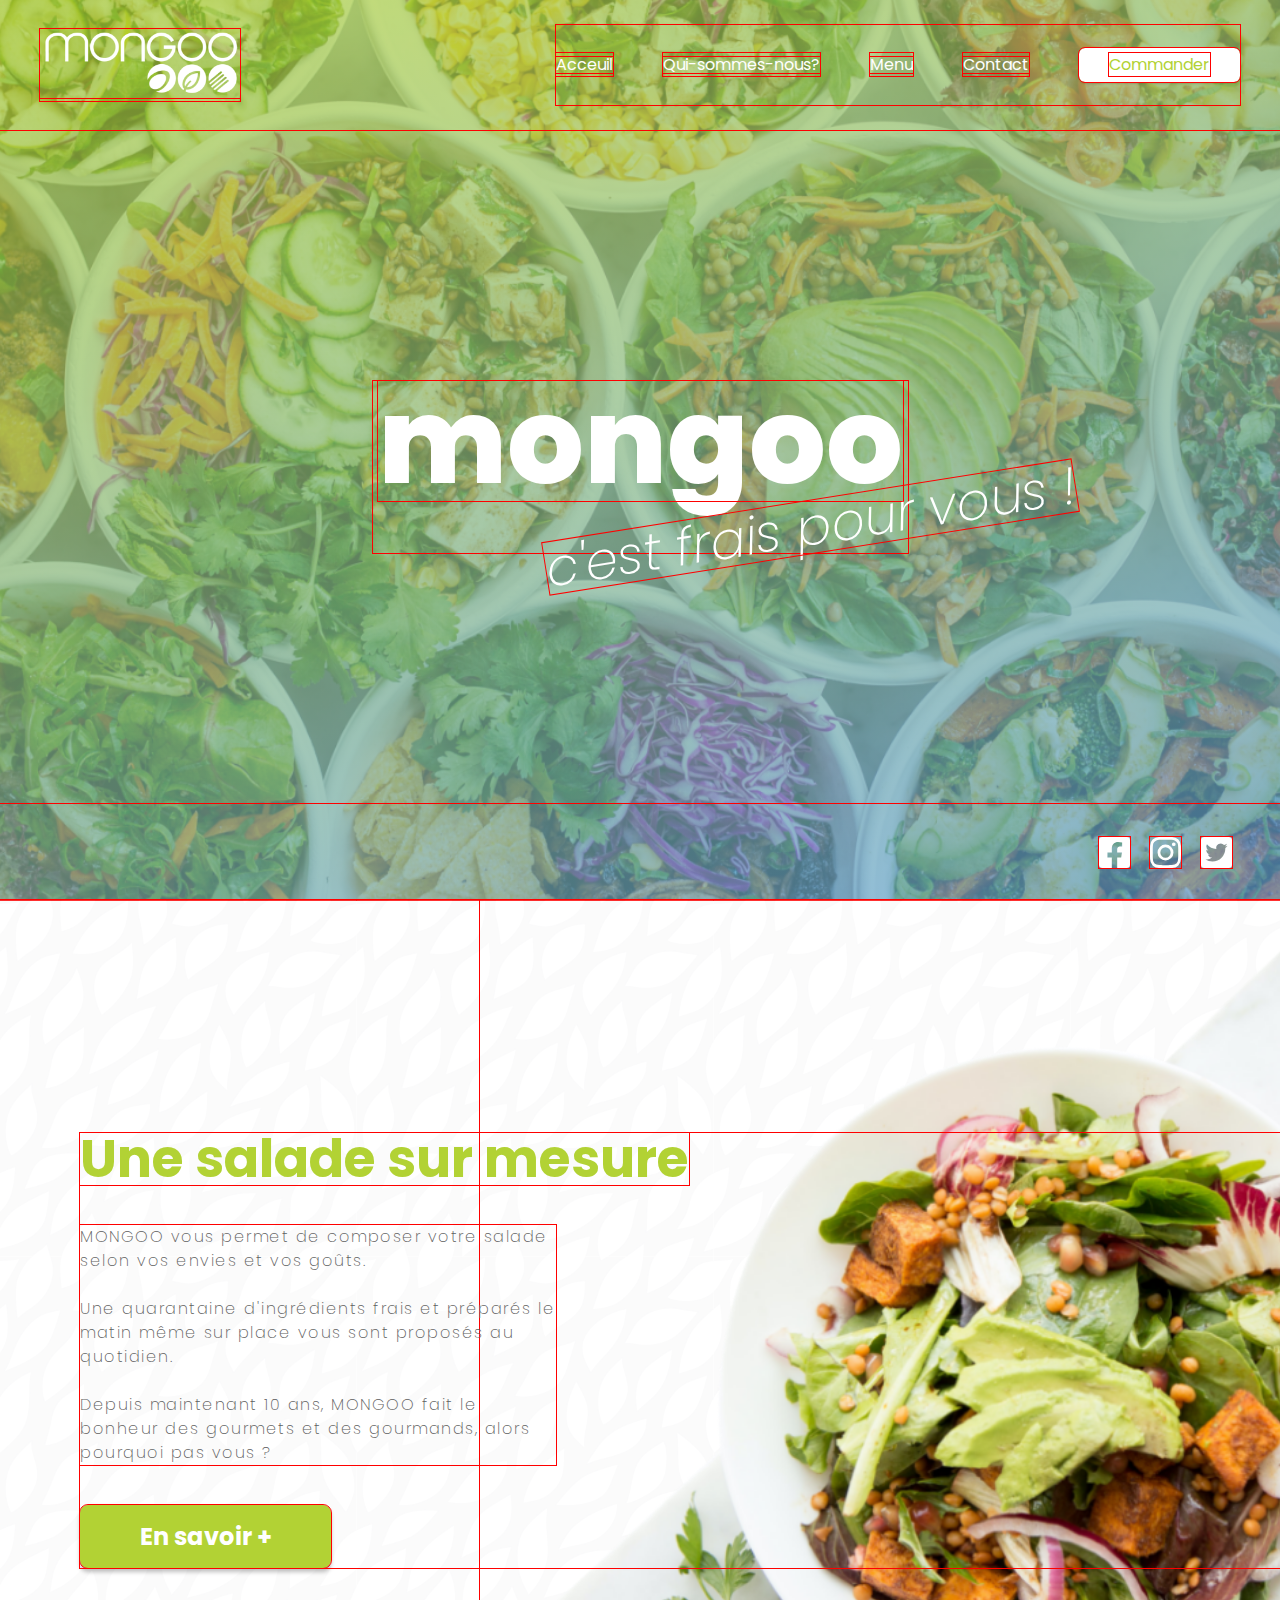
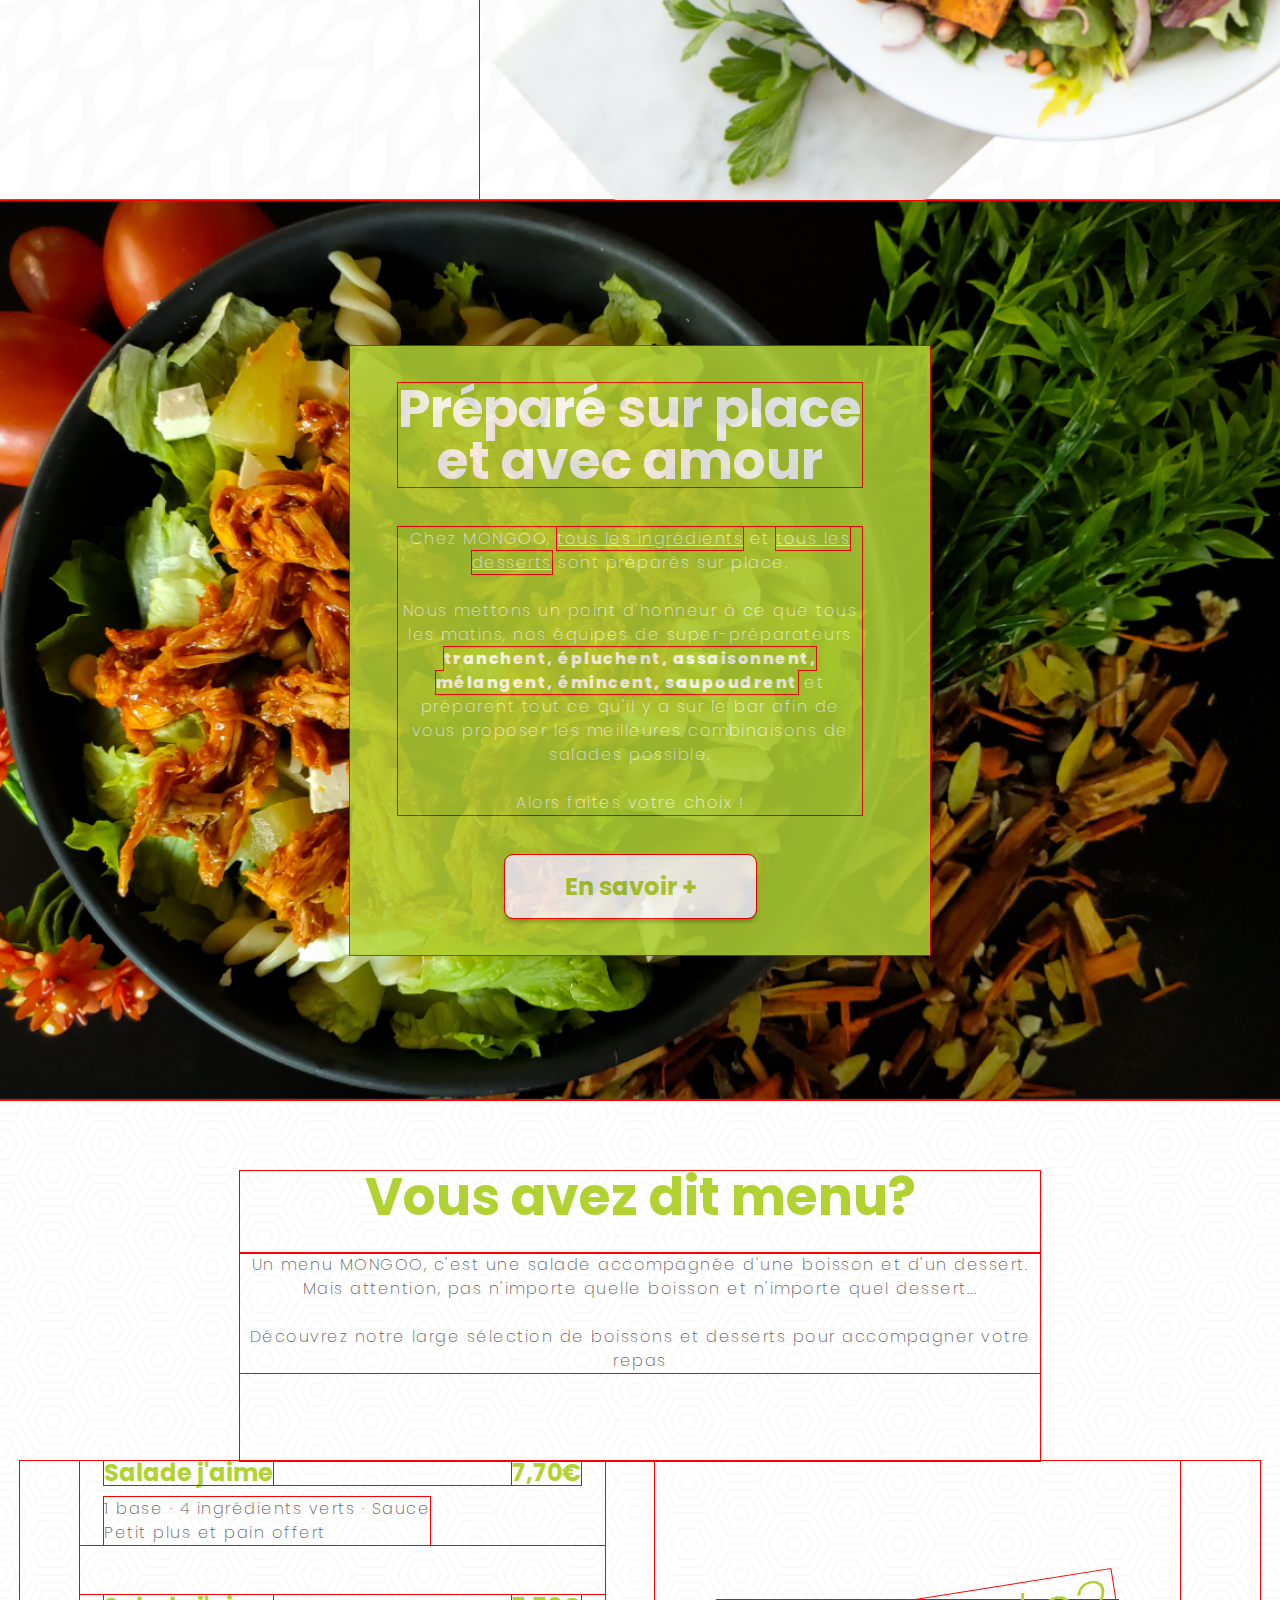
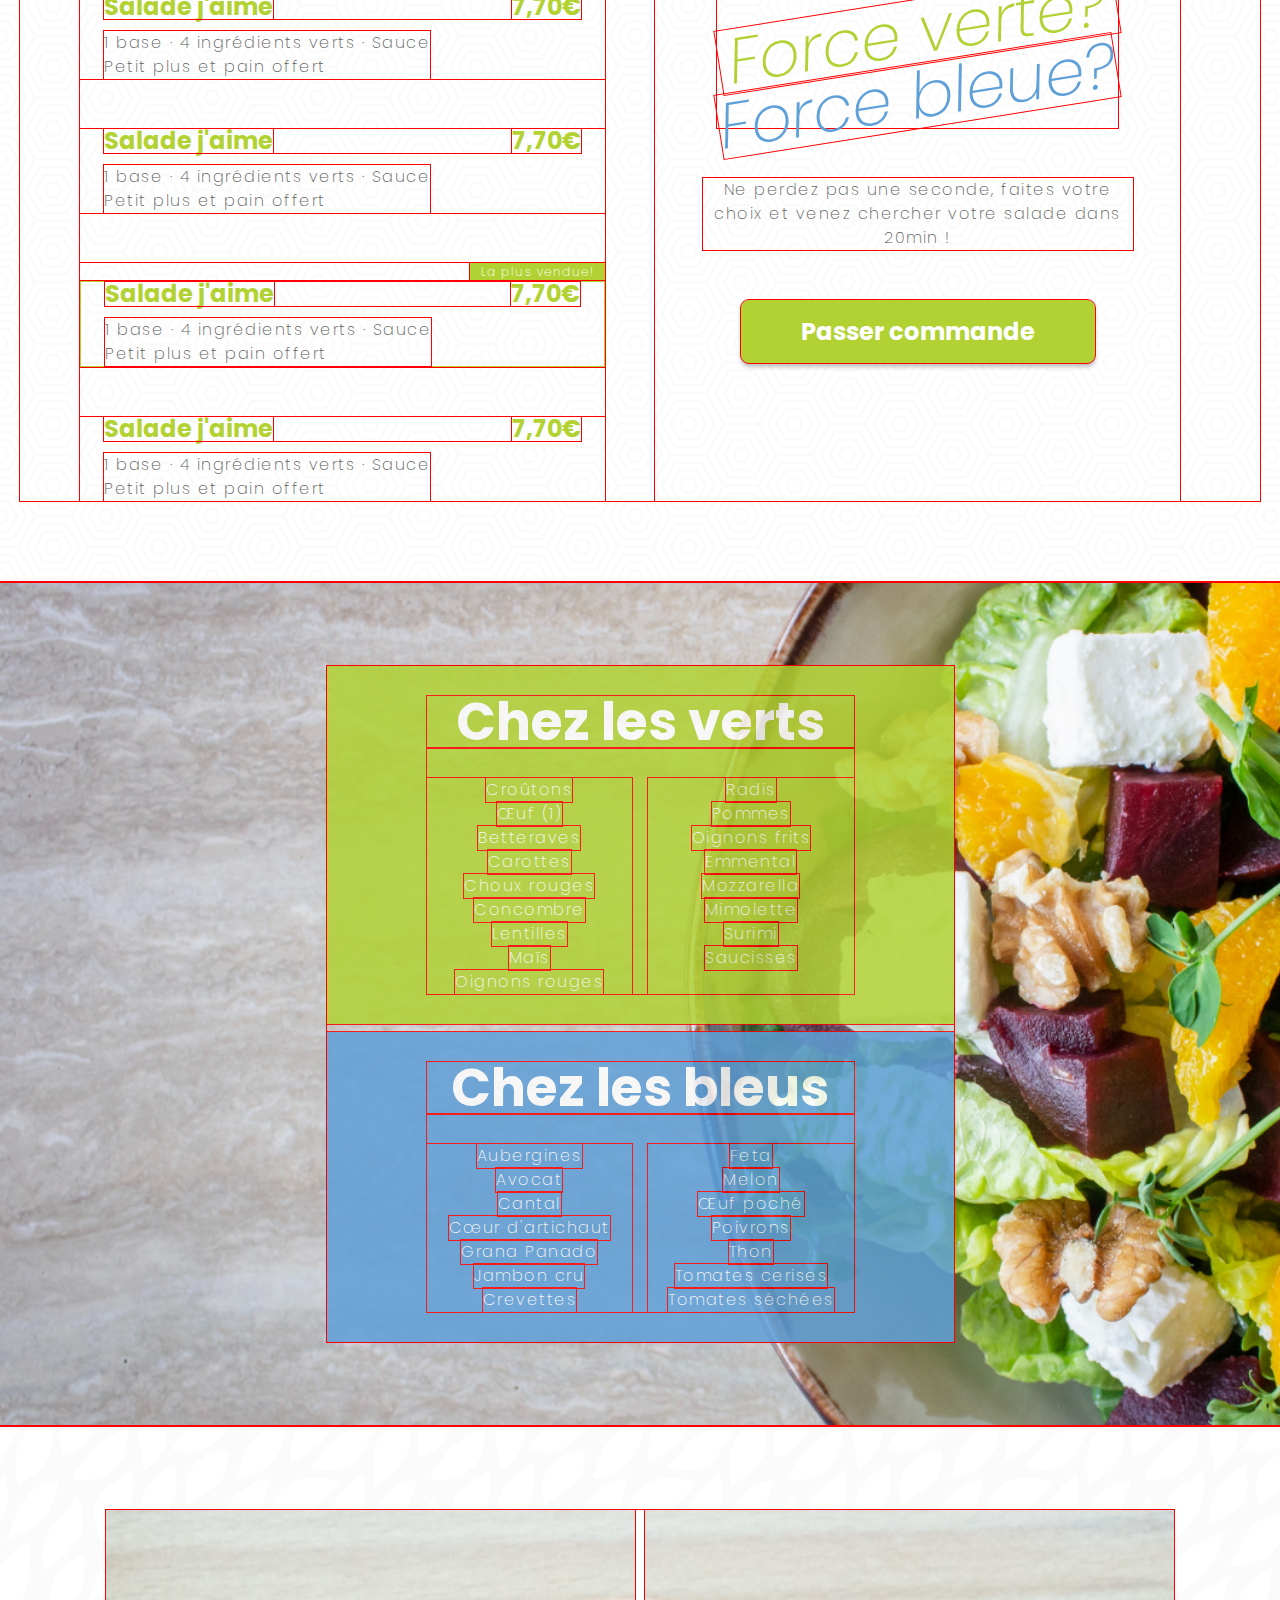
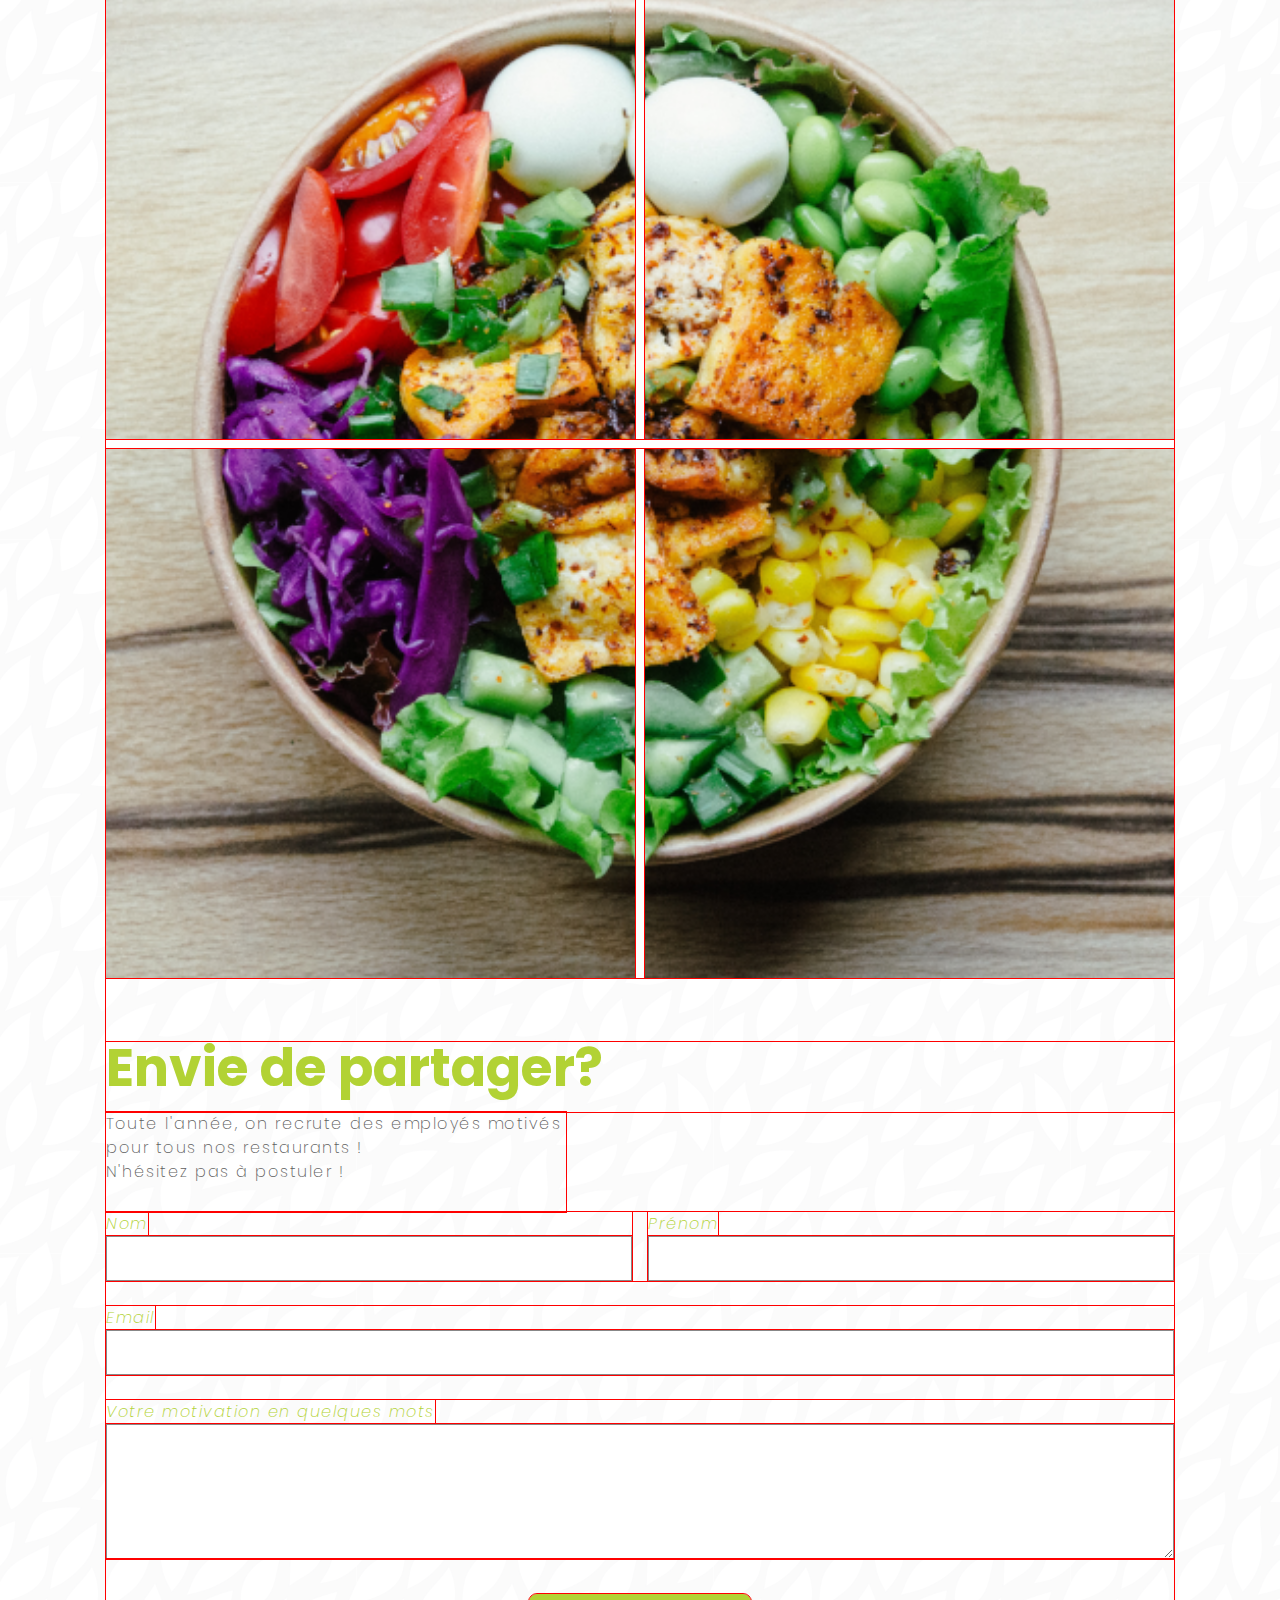
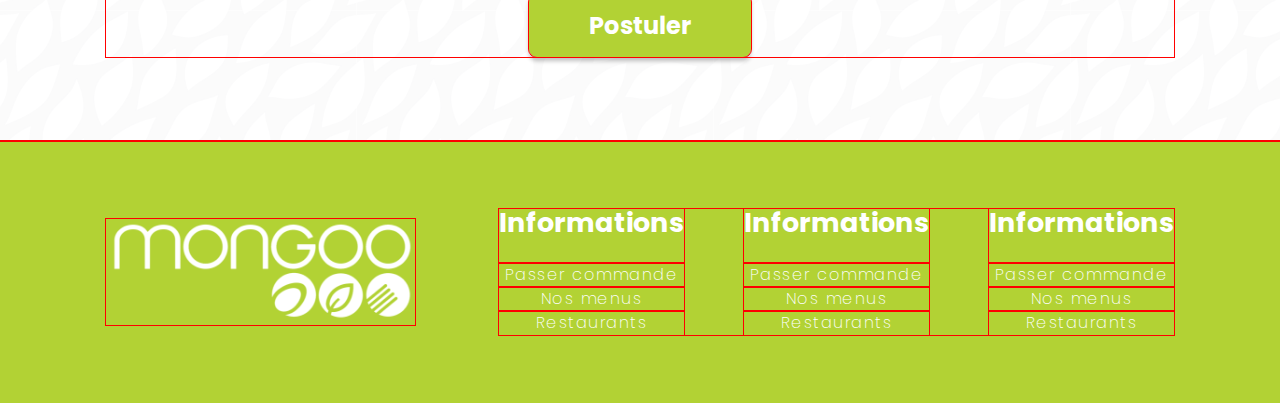
<file: index.html>
<!DOCTYPE html>
<html lang="fr">
<head>
    <meta charset="UTF-8">
    <meta name="viewport" content="width=device-width, initial-scale=1.0">
    <link href='https://fonts.googleapis.com/css?family=Poppins' rel='stylesheet'>
    <title>Mon Projet</title>
    <link rel="stylesheet" href="./src/scss/main.css">
</head>
<body class="body">
    <header class="header">
        <div class="header_pathrou"></div>
        <div class="header__img"></div>
        <nav class="header__nav">
            <a href="" class="header__nav__logo">
                <img src="./src/img/Logo.png" alt="notre magnifique logo">
            </a>
            <ul class="header__nav__ul">
                <li class="header__nav__li">
                    <a href="#">Acceuil</a>
                </li>
                <li class="header__nav__li">
                    <a href="#">Qui-sommes-nous?</a>
                </li>
                <li class="header__nav__li">
                    <a href="#">Menu</a>
                </li>
                <li class="header__nav__li">
                    <a href="#">Contact</a>
                </li>
                <li class="header__nav__li header__nav__li-button">
                    <a  href="#">Commander</a>
                </li>
            </ul>
            <ul class="header__nav__ul-hamburger">
                <li class="header__nav__li-hamburger">
                    <div></div>
                </li>
                <li class="header__nav__li-hamburger">
                    <div></div>
                </li>
                <li class="header__nav__li-hamburger">
                    <div></div>
                </li>
            </ul>
        </nav>
        <div class="header__title">
            <h1 class="header_h1">mongoo</h1>
            <h2 class="header__h2 incline-text">c'est frais pour vous !</h2>
        </div>
        <div class="header__socials">
            <svg xmlns="http://www.w3.org/2000/svg" width="31.5" height="31.5" viewBox="0 0 31.5 31.5">
                <path id="Icon_awesome-facebook-square" data-name="Icon awesome-facebook-square" d="M28.125,2.25H3.375A3.375,3.375,0,0,0,0,5.625v24.75A3.375,3.375,0,0,0,3.375,33.75h9.65V23.041H8.6V18h4.43V14.158c0-4.37,2.6-6.784,6.586-6.784a26.836,26.836,0,0,1,3.9.34V12h-2.2a2.521,2.521,0,0,0-2.842,2.723V18h4.836l-.773,5.041H18.475V33.75h9.65A3.375,3.375,0,0,0,31.5,30.375V5.625A3.375,3.375,0,0,0,28.125,2.25Z" transform="translate(0 -2.25)" fill="#fff"/>
                </svg>
                <svg xmlns="http://www.w3.org/2000/svg" width="31.518" height="31.511" viewBox="0 0 31.518 31.511">
                <path id="Icon_awesome-instagram" data-name="Icon awesome-instagram" d="M15.757,9.914a8.079,8.079,0,1,0,8.079,8.079A8.066,8.066,0,0,0,15.757,9.914Zm0,13.331a5.252,5.252,0,1,1,5.252-5.252,5.262,5.262,0,0,1-5.252,5.252ZM26.051,9.584A1.884,1.884,0,1,1,24.166,7.7,1.88,1.88,0,0,1,26.051,9.584ZM31.4,11.5a9.325,9.325,0,0,0-2.545-6.6,9.387,9.387,0,0,0-6.6-2.545c-2.6-.148-10.4-.148-13,0a9.373,9.373,0,0,0-6.6,2.538,9.356,9.356,0,0,0-2.545,6.6c-.148,2.6-.148,10.4,0,13a9.325,9.325,0,0,0,2.545,6.6,9.4,9.4,0,0,0,6.6,2.545c2.6.148,10.4.148,13,0a9.325,9.325,0,0,0,6.6-2.545,9.387,9.387,0,0,0,2.545-6.6c.148-2.6.148-10.392,0-12.994ZM28.041,27.281a5.318,5.318,0,0,1-3,3c-2.074.823-7,.633-9.288.633s-7.221.183-9.288-.633a5.318,5.318,0,0,1-3-3c-.823-2.074-.633-7-.633-9.288s-.183-7.221.633-9.288a5.318,5.318,0,0,1,3-3c2.074-.823,7-.633,9.288-.633s7.221-.183,9.288.633a5.318,5.318,0,0,1,3,3c.823,2.074.633,7,.633,9.288S28.863,25.214,28.041,27.281Z" transform="translate(0.005 -2.238)" fill="#fff"/>
                </svg>
                <svg xmlns="http://www.w3.org/2000/svg" width="31.5" height="31.5" viewBox="0 0 31.5 31.5">
                <path id="Icon_awesome-twitter-square" data-name="Icon awesome-twitter-square" d="M28.125,2.25H3.375A3.376,3.376,0,0,0,0,5.625v24.75A3.376,3.376,0,0,0,3.375,33.75h24.75A3.376,3.376,0,0,0,31.5,30.375V5.625A3.376,3.376,0,0,0,28.125,2.25ZM24.687,13.416c.014.2.014.4.014.6a13.031,13.031,0,0,1-13.12,13.12A13.06,13.06,0,0,1,4.5,25.066a9.715,9.715,0,0,0,1.111.056,9.246,9.246,0,0,0,5.723-1.969,4.618,4.618,0,0,1-4.31-3.2,4.97,4.97,0,0,0,2.081-.084,4.612,4.612,0,0,1-3.691-4.528v-.056A4.608,4.608,0,0,0,7.5,15.87,4.6,4.6,0,0,1,5.442,12.03,4.554,4.554,0,0,1,6.068,9.7a13.094,13.094,0,0,0,9.506,4.823,4.621,4.621,0,0,1,7.868-4.212A9.036,9.036,0,0,0,26.367,9.2a4.6,4.6,0,0,1-2.025,2.538A9.177,9.177,0,0,0,27,11.025,9.707,9.707,0,0,1,24.687,13.416Z" transform="translate(0 -2.25)" fill="#fff"/>
                </svg>                                 
        </div>
    </header>

    <main class="main">
        <section class="section1">
            <div class="section1__wrapper">
                <h2 class="section1__h2">
                    Une salade sur mesure
                </h2>
                <p class="section1__p">
                    MONGOO vous permet de composer votre salade selon vos envies et vos goûts.
                    <br><br>
                    Une quarantaine d'ingrédients frais et préparés le matin même sur place vous sont proposés au quotidien.
                    <br><br>
                    Depuis maintenant 10 ans, MONGOO fait le bonheur des gourmets et des gourmands, alors pourquoi pas vous ? 
                </p>
                <button class="primary-button">
                    En savoir +
                </button>
            </div>
            <img src="./src/img/salade-detoure.png" alt="magnifique salade détourée">
        </section>

        <section class="section2">
            <div class="section2__wrapper">
                <h2 class="section2__h2">
                    Préparé sur place et avec amour
                </h2>
                <p>
                    Chez MONGOO, <span class="underline">tous les ingrédients</span> et <span class="underline">tous les desserts</span> sont préparés sur place.
                    <br><br>
                    Nous mettons un point d'honneur à ce que tous les matins, nos équipes de super-préparateurs <span class="bold">tranchent, épluchent, assaisonnent, mélangent, émincent, saupoudrent</span> et préparent tout ce qu'il y a sur le bar afin de vous proposer les meilleures combinaisons de salades possible.
                    <br><br>
                    Alors faites votre choix !
                </p>
                <button class="secondary-button">
                    En savoir +
                </button>
            </div>
        </section>

        <section class="section3">
            <div class="section3__header">
                <h2 class="section3__header__h2">
                    Vous avez dit menu?
                </h2>
                <p class="section3__header__p">
                    Un menu MONGOO, c'est une salade accompagnée d'une boisson et d'un dessert.
                    Mais attention, pas n'importe quelle boisson et n'importe quel dessert...
                    <br><br>
                    Découvrez notre large sélection de boissons et desserts pour accompagner votre repas
                </p>
            </div>
            <div class="section3__content">
                <div class="section3__content__left">
                    <div class="section3__content__left__card">
                        <div class="section3__content__left__card__text">
                            <h3>Salade j'aime</h3>
                            <h3>7,70€</h3>
                        </div>
                        <p>1 base · 4 ingrédients verts · Sauce
                            <br>
                            Petit plus et pain offert 
                        </p>
                    </div>
                    <div class="section3__content__left__card">
                        <div class="section3__content__left__card__text">
                            <h3>Salade j'aime</h3>
                            <h3>7,70€</h3>
                        </div>
                        <p>1 base · 4 ingrédients verts · Sauce
                            <br>
                            Petit plus et pain offert 
                        </p>
                    </div>
                    <div class="section3__content__left__card">
                        <div class="section3__content__left__card__text">
                            <h3>Salade j'aime</h3>
                            <h3>7,70€</h3>
                        </div>
                        <p>1 base · 4 ingrédients verts · Sauce
                            <br>
                            Petit plus et pain offert 
                        </p>
                    </div>
                    <div class="section3__content__left__card-wrapper">
                        <p>La plus vendue!</p>
                        <div class="section3__content__left__card section3__content__left__card-active">
                            <div class="section3__content__left__card__text">
                                <h3>Salade j'aime</h3>
                                <h3>7,70€</h3>
                            </div>
                            <p>1 base · 4 ingrédients verts · Sauce
                                <br>
                                Petit plus et pain offert 
                            </p>
                        </div>
                    </div>
                    <div class="section3__content__left__card">
                        <div class="section3__content__left__card__text">
                            <h3>Salade j'aime</h3>
                            <h3>7,70€</h3>
                        </div>
                        <p>1 base · 4 ingrédients verts · Sauce
                            <br>
                            Petit plus et pain offert 
                        </p>
                    </div>
                </div>
                <div class="section3__content__right">
                    <div class="section3__content__right__title">
                        <h2 class="incline-text">Force verte?</h2>
                        <h2 class="incline-text">Force bleue?</h2>
                    </div>
                    <p>
                        Ne perdez pas une seconde, faites votre choix
                        et venez chercher votre salade dans 20min !
                    </p>
                    <button class="primary-button">
                          Passer commande
                    </button>
                </div>
            </div>
            
        </section>

        <section class="section4">
            <div class="section4__content">
                <div class="section4__content__left">
                    <h2>Chez les verts</h2>
                    <div class="section4__content__grid">
                        <div class="section4__content__wrapper">
                            <p>Croûtons</p>
                            <p>Œuf (1)</p>
                            <p>Betteraves</p>
                            <p>Carottes</p>
                            <p>Choux rouges</p>
                            <p>Concombre</p>
                            <p>Lentilles</p>
                            <p>Maïs</p>
                            <p>Oignons rouges</p>
                        </div>
                        <div class="section4__content__wrapper">
                            <p>Radis</p>
                            <p>Pommes</p>
                            <p>Oignons frits</p>
                            <p>Emmental</p>
                            <p>Mozzarella</p>
                            <p>Mimolette</p>
                            <p>Surimi</p>
                            <p>Saucisses</p>
                        </div>
                    </div>
                </div>
                <div class="section4__content__right">
                    <h2>Chez les bleus</h2>
                    <div class="section4__content__grid">
                        <div class="section4__content__wrapper">
                            <p>Aubergines</p>
                            <p>Avocat</p>
                            <p>Cantal</p>
                            <p>Cœur d'artichaut</p>
                            <p>Grana Panado</p>
                            <p>Jambon cru</p>
                            <p>Crevettes</p>
                        </div>
                        <div class="section4__content__wrapper">
                            <p>Feta</p>
                            <p>Melon</p>
                            <p>Œuf poché</p>
                            <p>Poivrons</p>
                            <p>Thon</p>
                            <p>Tomates cerises</p>
                            <p>Tomates séchées</p>
                        </div>
                    </div>
                </div>
            </div>
        </section>

        <section class="section5">
            <div class="section5__content">
                <div class="section5__content__left">
                    <img src="./src/img/anh-nguyen-_Uqj5BQb-mw-unsplash.png" alt="magnifique salade">
                    <div class="section5__content__croix section5__content__croix-vertical"></div>
                    <div class="section5__content__croix"></div>
                </div>
                <div class="section5__content__right">
                    <h2>Envie de partager?</h2>
                    <p class="section5__content__p">
                        Toute l'année, on recrute des employés motivés pour tous nos restaurants ! 
                        <br>
                        N'hésitez pas à postuler !
                    </p>
                    <div class="section5__content__form">
                        <div class="section5__content__form__2cols">
                            <div class="section5__content__form__wrapper">
                                <label class="section5__content__form__title">
                                    Nom
                                </label>
                                <input class="section5__content__form__input"></input>
                            </div>
                            <div class="section5__content__form__wrapper">
                                <label class="section5__content__form__title">
                                    Prénom
                            </label>
                                <input class="section5__content__form__input"></input>
                            </div>
                        </div>
                        <div class="section5__content__form__wrapper">
                            <label class="section5__content__form__title">
                                Email
                            </label>
                            <input class="section5__content__form__input"></input>
                        </div>
                        <div class="section5__content__form__wrapper">
                            <label class="section5__content__form__title">
                                Votre motivation en quelques mots
                            </label>
                            <textarea class="section5__content__form__textarea"></textarea>
                        </div>
                    </div>
                    <div class="section5__content__button">
                        <button class="primary-button">
                            Postuler
                        </button>
                    </div>  
                </div>
            </div>
        </section>
    </main>

    <footer class="footer">
        <img src="./src/img/mangoo.png" alt="magnifique logo">
        <div class="footer__wrapper">
            <div class="footer__flex">
                <h3>Informations</h3>
                <p>Passer commande</p>
                <p>Nos menus</p>
                <p>Restaurants</p>
            </div>
            <div class="footer__flex">
                <h3>Informations</h3>
                <p>Passer commande</p>
                <p>Nos menus</p>
                <p>Restaurants</p>
            </div>
            <div class="footer__flex">
                <h3>Informations</h3>
                <p>Passer commande</p>
                <p>Nos menus</p>
                <p>Restaurants</p>
            </div>
        </div>
    </footer>
</body>
</html>
</file>
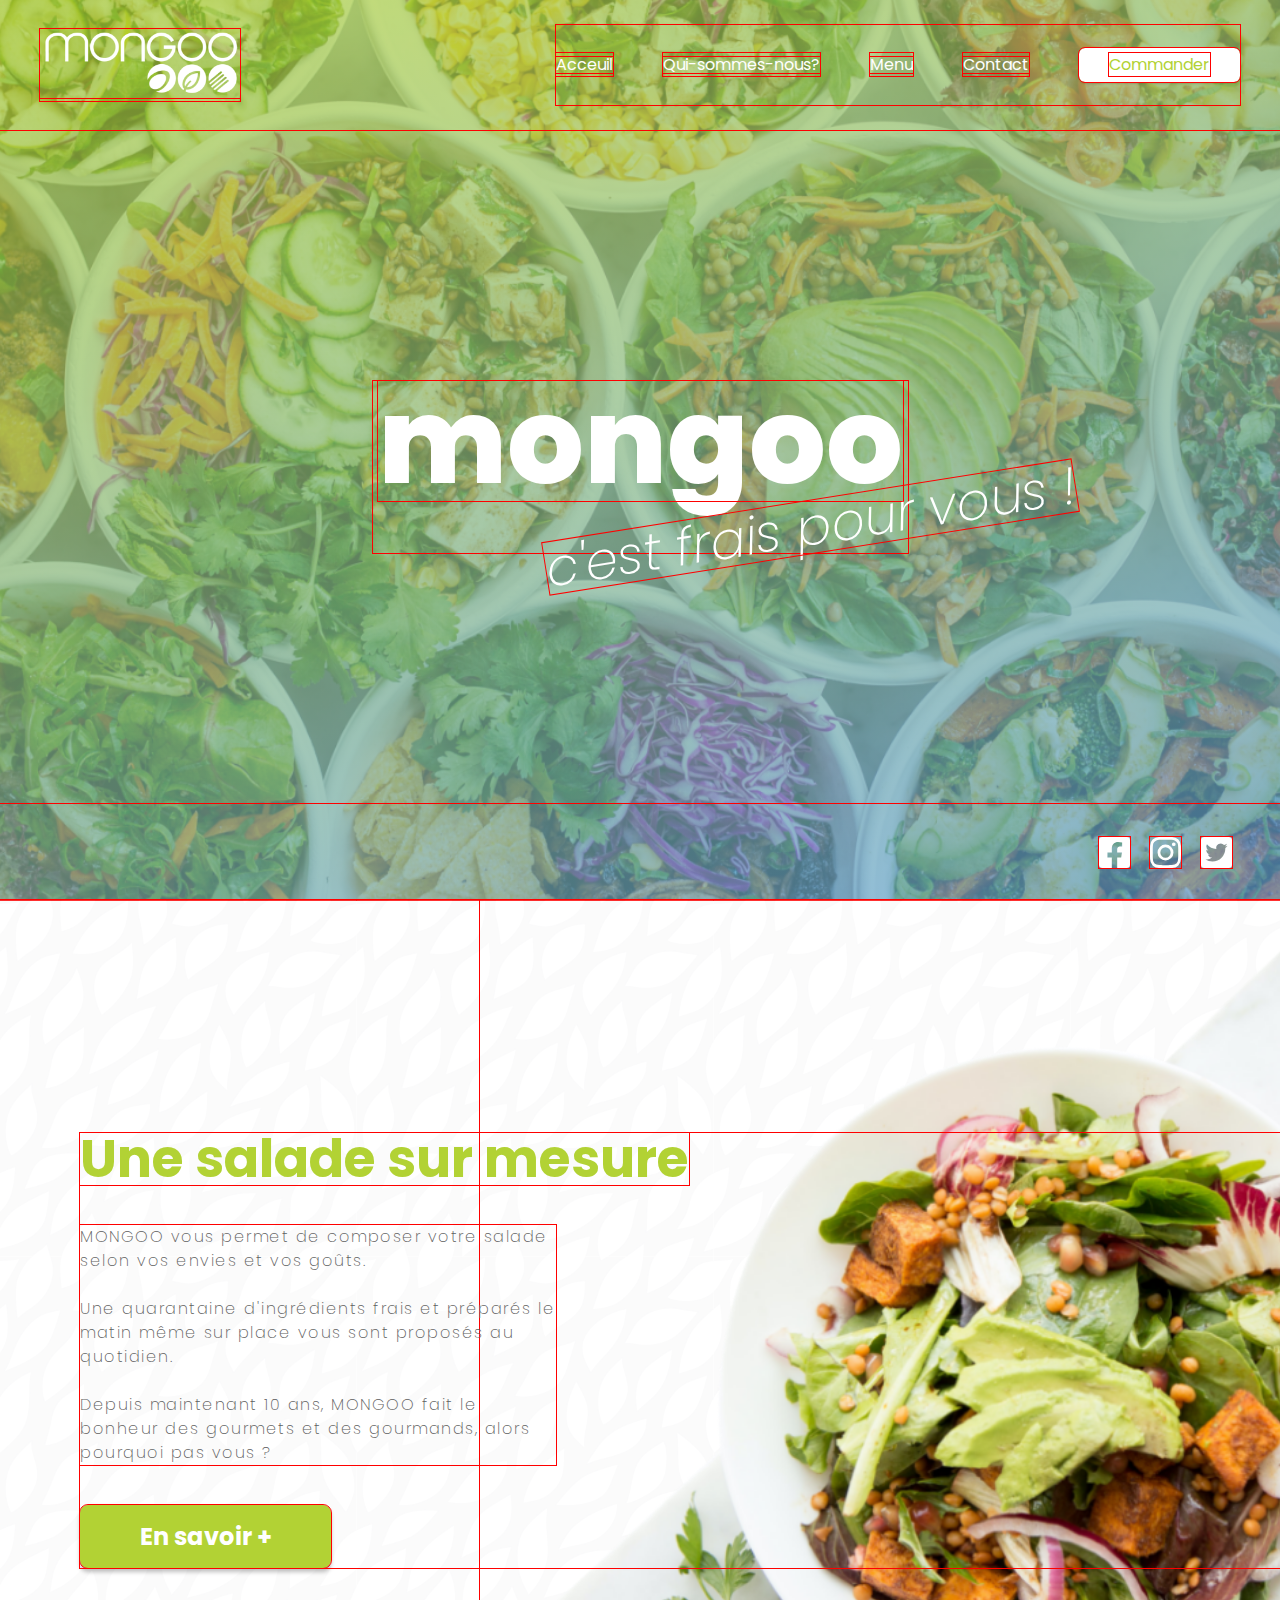
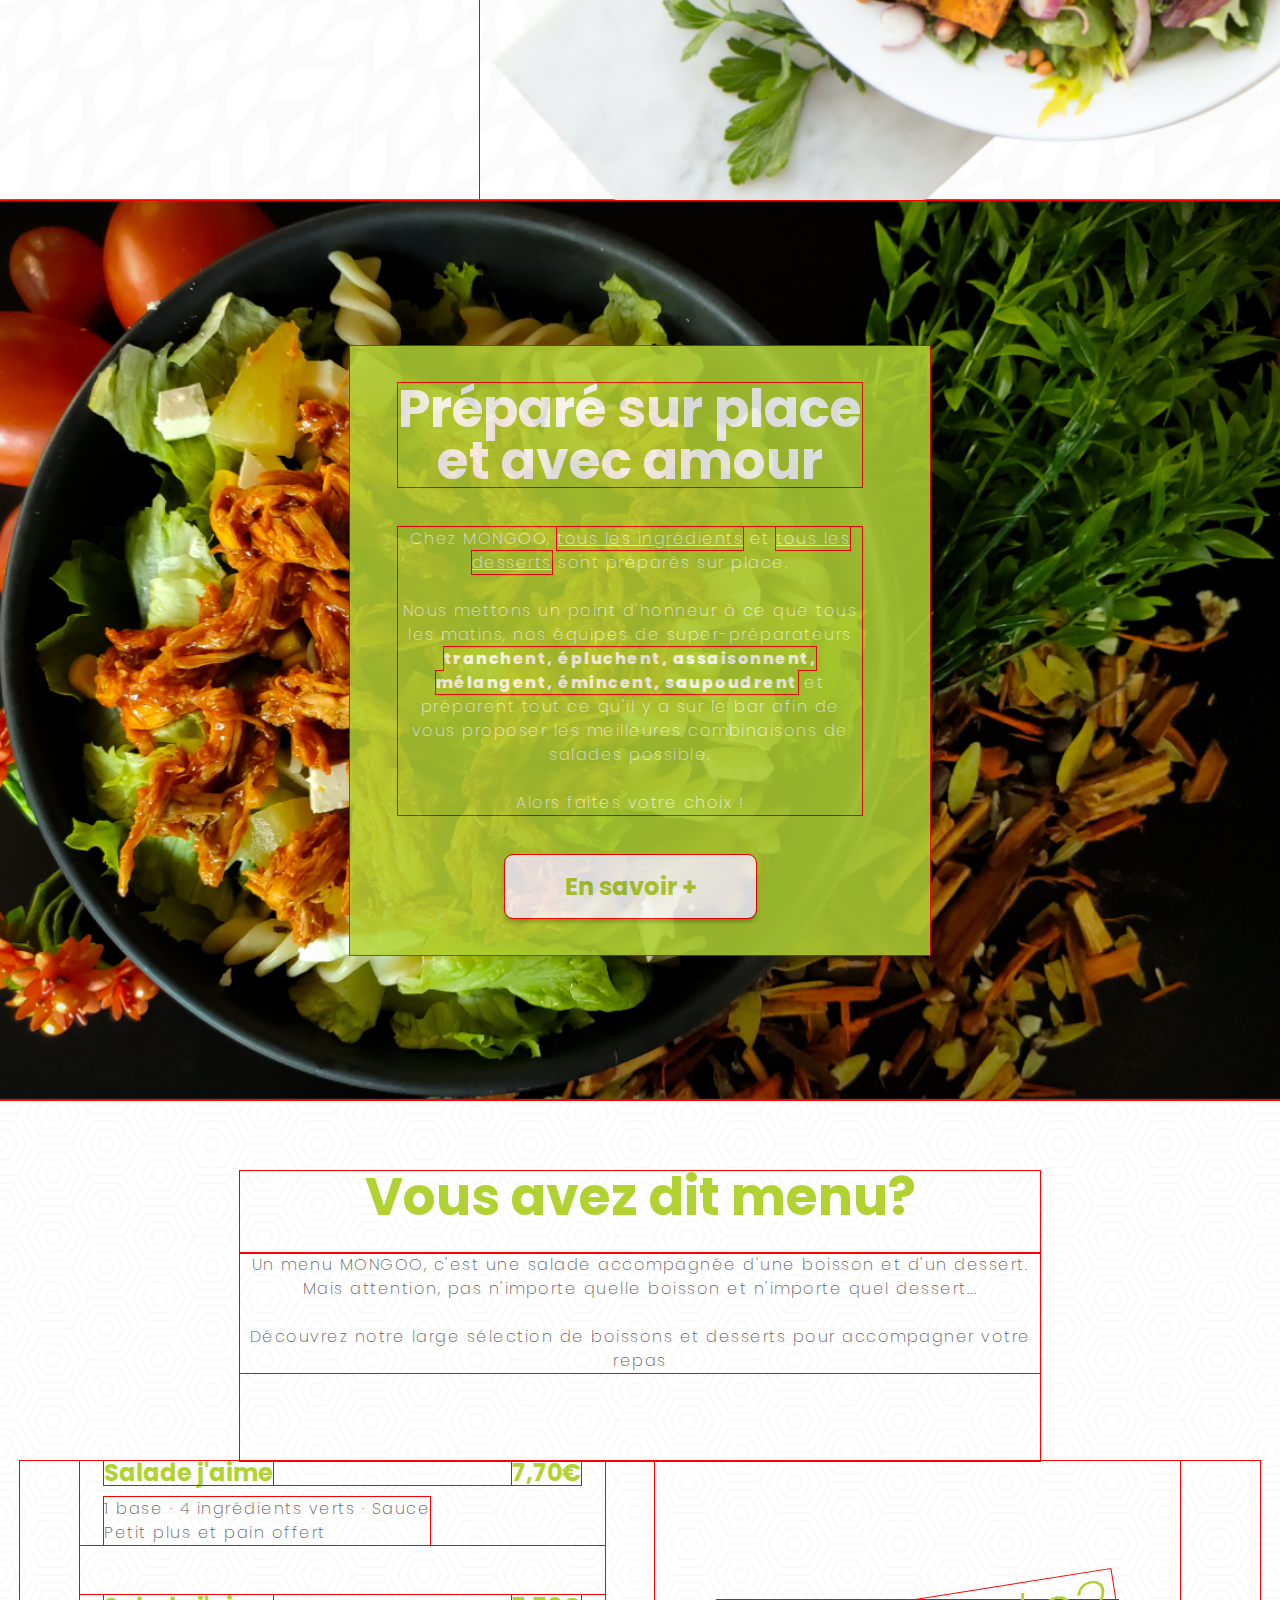
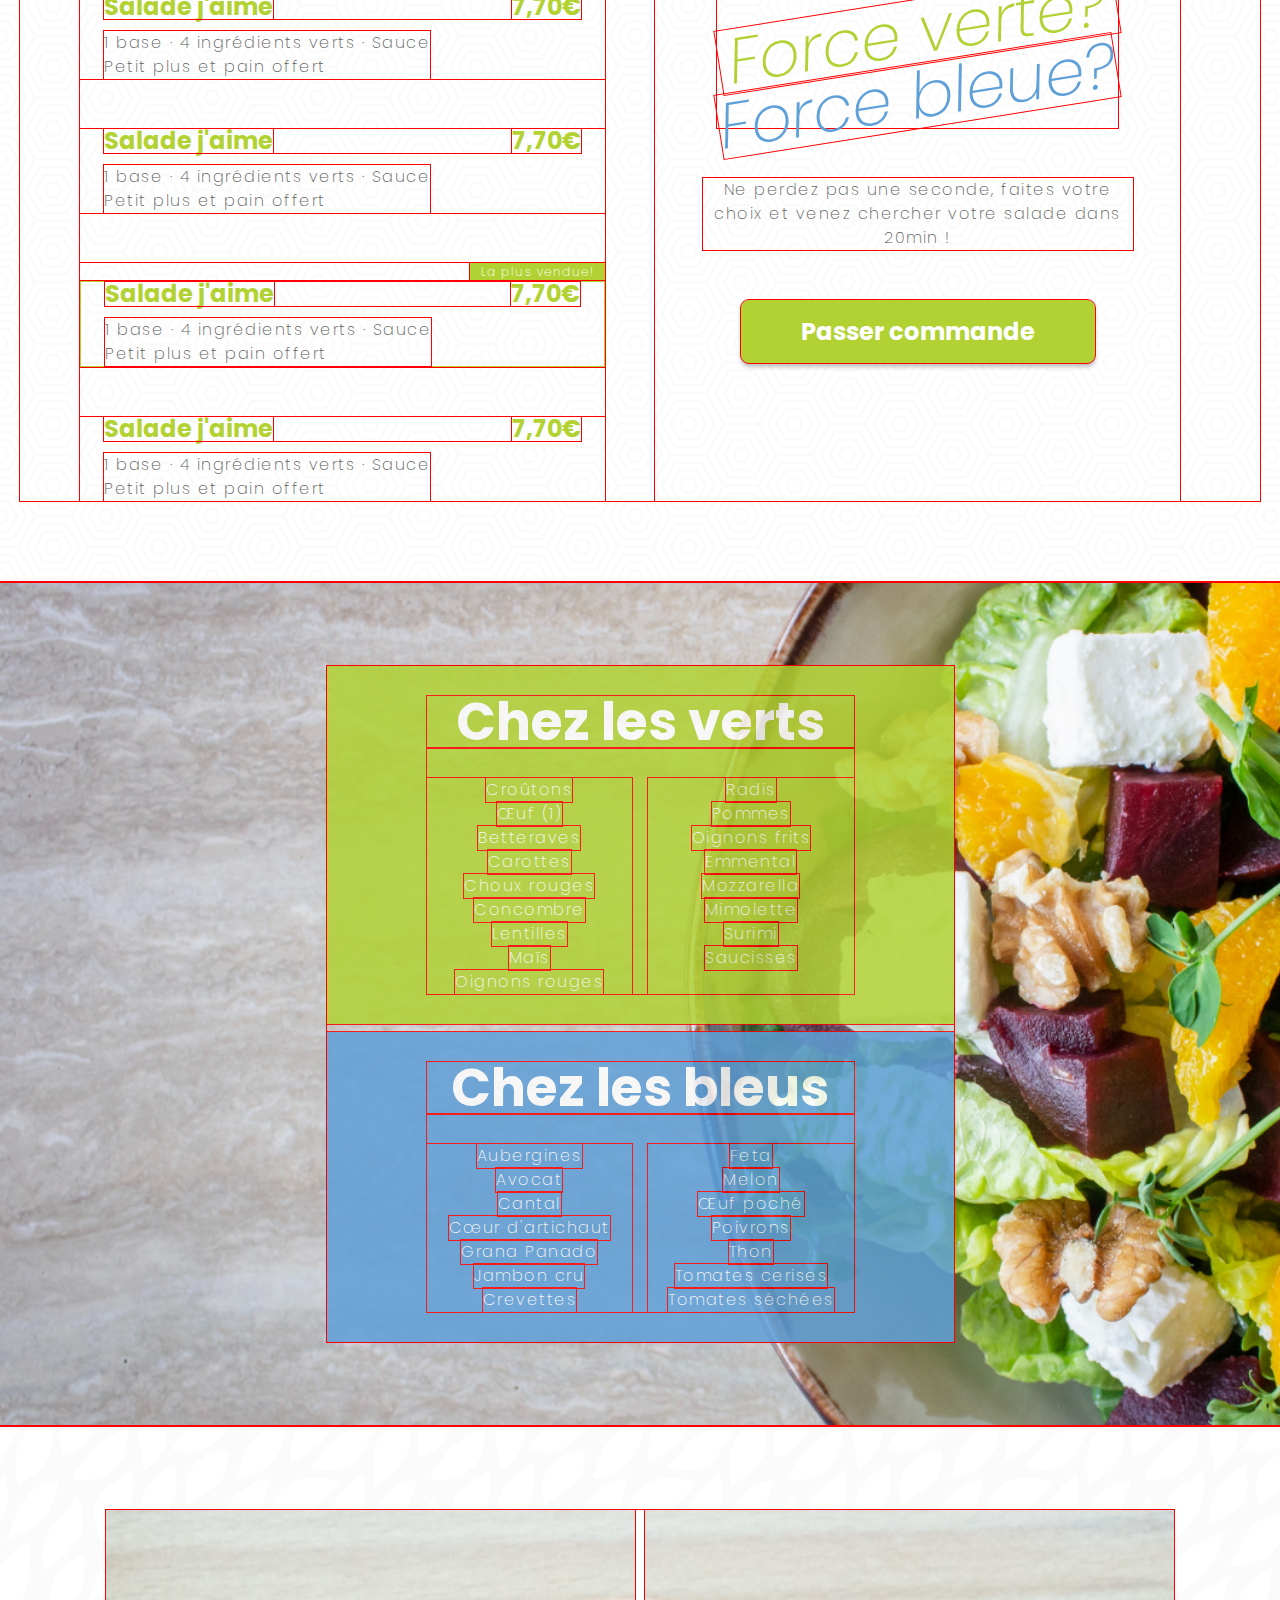
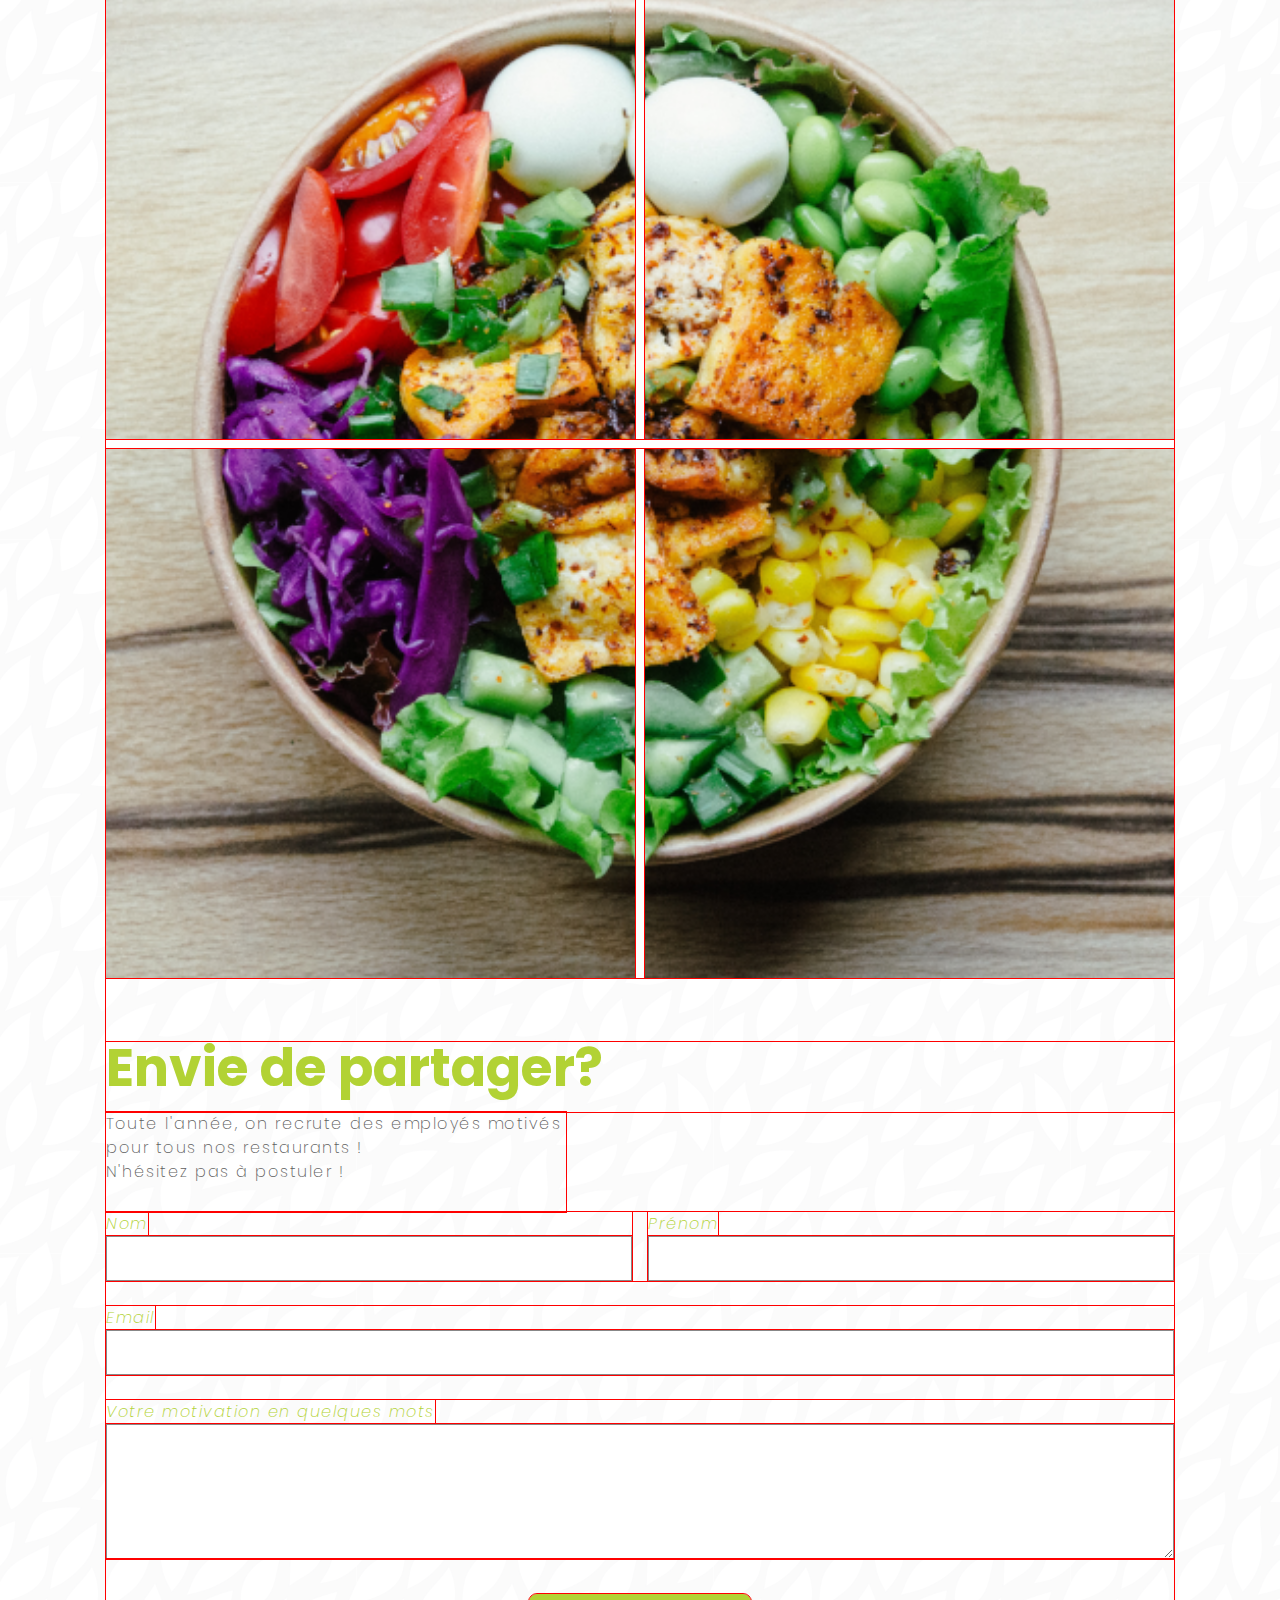
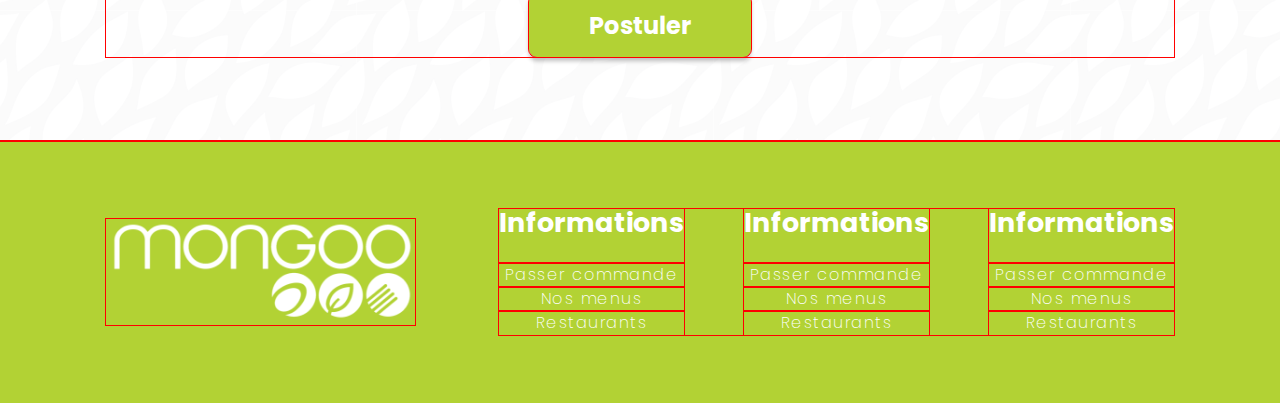
<file: src/index.html>
<!DOCTYPE html>
<html lang="fr">
<head>
    <meta charset="UTF-8">
    <meta name="viewport" content="width=device-width, initial-scale=1.0">
    <link href='https://fonts.googleapis.com/css?family=Poppins' rel='stylesheet'>
    <title>Mon Projet</title>
    <link rel="stylesheet" href="scss/main.css">
</head>
<body class="body">
    <header class="header">
        <div class="header_pathrou"></div>
        <div class="header__img"></div>
        <nav class="header__nav">
            <a href="" class="header__nav__logo">
                <img src="img/Logo.png" alt="notre magnifique logo">
            </a>
            <ul class="header__nav__ul">
                <li class="header__nav__li">
                    <a href="#">Acceuil</a>
                </li>
                <li class="header__nav__li">
                    <a href="#">Qui-sommes-nous?</a>
                </li>
                <li class="header__nav__li">
                    <a href="#">Menu</a>
                </li>
                <li class="header__nav__li">
                    <a href="#">Contact</a>
                </li>
                <li class="header__nav__li header__nav__li-button">
                    <a  href="#">Commander</a>
                </li>
            </ul>
            <ul class="header__nav__ul-hamburger">
                <li class="header__nav__li-hamburger">
                    <div></div>
                </li>
                <li class="header__nav__li-hamburger">
                    <div></div>
                </li>
                <li class="header__nav__li-hamburger">
                    <div></div>
                </li>
            </ul>
        </nav>
        <div class="header__title">
            <h1 class="header_h1">mongoo</h1>
            <h2 class="header__h2 incline-text">c'est frais pour vous !</h2>
        </div>
        <div class="header__socials">
            <svg xmlns="http://www.w3.org/2000/svg" width="31.5" height="31.5" viewBox="0 0 31.5 31.5">
                <path id="Icon_awesome-facebook-square" data-name="Icon awesome-facebook-square" d="M28.125,2.25H3.375A3.375,3.375,0,0,0,0,5.625v24.75A3.375,3.375,0,0,0,3.375,33.75h9.65V23.041H8.6V18h4.43V14.158c0-4.37,2.6-6.784,6.586-6.784a26.836,26.836,0,0,1,3.9.34V12h-2.2a2.521,2.521,0,0,0-2.842,2.723V18h4.836l-.773,5.041H18.475V33.75h9.65A3.375,3.375,0,0,0,31.5,30.375V5.625A3.375,3.375,0,0,0,28.125,2.25Z" transform="translate(0 -2.25)" fill="#fff"/>
                </svg>
                <svg xmlns="http://www.w3.org/2000/svg" width="31.518" height="31.511" viewBox="0 0 31.518 31.511">
                <path id="Icon_awesome-instagram" data-name="Icon awesome-instagram" d="M15.757,9.914a8.079,8.079,0,1,0,8.079,8.079A8.066,8.066,0,0,0,15.757,9.914Zm0,13.331a5.252,5.252,0,1,1,5.252-5.252,5.262,5.262,0,0,1-5.252,5.252ZM26.051,9.584A1.884,1.884,0,1,1,24.166,7.7,1.88,1.88,0,0,1,26.051,9.584ZM31.4,11.5a9.325,9.325,0,0,0-2.545-6.6,9.387,9.387,0,0,0-6.6-2.545c-2.6-.148-10.4-.148-13,0a9.373,9.373,0,0,0-6.6,2.538,9.356,9.356,0,0,0-2.545,6.6c-.148,2.6-.148,10.4,0,13a9.325,9.325,0,0,0,2.545,6.6,9.4,9.4,0,0,0,6.6,2.545c2.6.148,10.4.148,13,0a9.325,9.325,0,0,0,6.6-2.545,9.387,9.387,0,0,0,2.545-6.6c.148-2.6.148-10.392,0-12.994ZM28.041,27.281a5.318,5.318,0,0,1-3,3c-2.074.823-7,.633-9.288.633s-7.221.183-9.288-.633a5.318,5.318,0,0,1-3-3c-.823-2.074-.633-7-.633-9.288s-.183-7.221.633-9.288a5.318,5.318,0,0,1,3-3c2.074-.823,7-.633,9.288-.633s7.221-.183,9.288.633a5.318,5.318,0,0,1,3,3c.823,2.074.633,7,.633,9.288S28.863,25.214,28.041,27.281Z" transform="translate(0.005 -2.238)" fill="#fff"/>
                </svg>
                <svg xmlns="http://www.w3.org/2000/svg" width="31.5" height="31.5" viewBox="0 0 31.5 31.5">
                <path id="Icon_awesome-twitter-square" data-name="Icon awesome-twitter-square" d="M28.125,2.25H3.375A3.376,3.376,0,0,0,0,5.625v24.75A3.376,3.376,0,0,0,3.375,33.75h24.75A3.376,3.376,0,0,0,31.5,30.375V5.625A3.376,3.376,0,0,0,28.125,2.25ZM24.687,13.416c.014.2.014.4.014.6a13.031,13.031,0,0,1-13.12,13.12A13.06,13.06,0,0,1,4.5,25.066a9.715,9.715,0,0,0,1.111.056,9.246,9.246,0,0,0,5.723-1.969,4.618,4.618,0,0,1-4.31-3.2,4.97,4.97,0,0,0,2.081-.084,4.612,4.612,0,0,1-3.691-4.528v-.056A4.608,4.608,0,0,0,7.5,15.87,4.6,4.6,0,0,1,5.442,12.03,4.554,4.554,0,0,1,6.068,9.7a13.094,13.094,0,0,0,9.506,4.823,4.621,4.621,0,0,1,7.868-4.212A9.036,9.036,0,0,0,26.367,9.2a4.6,4.6,0,0,1-2.025,2.538A9.177,9.177,0,0,0,27,11.025,9.707,9.707,0,0,1,24.687,13.416Z" transform="translate(0 -2.25)" fill="#fff"/>
                </svg>                                 
        </div>
    </header>

    <main class="main">
        <section class="section1">
            <div class="section1__wrapper">
                <h2 class="section1__h2">
                    Une salade sur mesure
                </h2>
                <p class="section1__p">
                    MONGOO vous permet de composer votre salade selon vos envies et vos goûts.
                    <br><br>
                    Une quarantaine d'ingrédients frais et préparés le matin même sur place vous sont proposés au quotidien.
                    <br><br>
                    Depuis maintenant 10 ans, MONGOO fait le bonheur des gourmets et des gourmands, alors pourquoi pas vous ? 
                </p>
                <button class="primary-button">
                    En savoir +
                </button>
            </div>
            <img src="img/salade-detoure.png" alt="magnifique salade détourée">
        </section>

        <section class="section2">
            <div class="section2__wrapper">
                <h2 class="section2__h2">
                    Préparé sur place et avec amour
                </h2>
                <p>
                    Chez MONGOO, <span class="underline">tous les ingrédients</span> et <span class="underline">tous les desserts</span> sont préparés sur place.
                    <br><br>
                    Nous mettons un point d'honneur à ce que tous les matins, nos équipes de super-préparateurs <span class="bold">tranchent, épluchent, assaisonnent, mélangent, émincent, saupoudrent</span> et préparent tout ce qu'il y a sur le bar afin de vous proposer les meilleures combinaisons de salades possible.
                    <br><br>
                    Alors faites votre choix !
                </p>
                <button class="secondary-button">
                    En savoir +
                </button>
            </div>
        </section>

        <section class="section3">
            <div class="section3__header">
                <h2 class="section3__header__h2">
                    Vous avez dit menu?
                </h2>
                <p class="section3__header__p">
                    Un menu MONGOO, c'est une salade accompagnée d'une boisson et d'un dessert.
                    Mais attention, pas n'importe quelle boisson et n'importe quel dessert...
                    <br><br>
                    Découvrez notre large sélection de boissons et desserts pour accompagner votre repas
                </p>
            </div>
            <div class="section3__content">
                <div class="section3__content__left">
                    <div class="section3__content__left__card">
                        <div class="section3__content__left__card__text">
                            <h3>Salade j'aime</h3>
                            <h3>7,70€</h3>
                        </div>
                        <p>1 base · 4 ingrédients verts · Sauce
                            <br>
                            Petit plus et pain offert 
                        </p>
                    </div>
                    <div class="section3__content__left__card">
                        <div class="section3__content__left__card__text">
                            <h3>Salade j'aime</h3>
                            <h3>7,70€</h3>
                        </div>
                        <p>1 base · 4 ingrédients verts · Sauce
                            <br>
                            Petit plus et pain offert 
                        </p>
                    </div>
                    <div class="section3__content__left__card">
                        <div class="section3__content__left__card__text">
                            <h3>Salade j'aime</h3>
                            <h3>7,70€</h3>
                        </div>
                        <p>1 base · 4 ingrédients verts · Sauce
                            <br>
                            Petit plus et pain offert 
                        </p>
                    </div>
                    <div class="section3__content__left__card-wrapper">
                        <p>La plus vendue!</p>
                        <div class="section3__content__left__card section3__content__left__card-active">
                            <div class="section3__content__left__card__text">
                                <h3>Salade j'aime</h3>
                                <h3>7,70€</h3>
                            </div>
                            <p>1 base · 4 ingrédients verts · Sauce
                                <br>
                                Petit plus et pain offert 
                            </p>
                        </div>
                    </div>
                    <div class="section3__content__left__card">
                        <div class="section3__content__left__card__text">
                            <h3>Salade j'aime</h3>
                            <h3>7,70€</h3>
                        </div>
                        <p>1 base · 4 ingrédients verts · Sauce
                            <br>
                            Petit plus et pain offert 
                        </p>
                    </div>
                </div>
                <div class="section3__content__right">
                    <div class="section3__content__right__title">
                        <h2 class="incline-text">Force verte?</h2>
                        <h2 class="incline-text">Force bleue?</h2>
                    </div>
                    <p>
                        Ne perdez pas une seconde, faites votre choix
                        et venez chercher votre salade dans 20min !
                    </p>
                    <button class="primary-button">
                          Passer commande
                    </button>
                </div>
            </div>
            
        </section>

        <section class="section4">
            <div class="section4__content">
                <div class="section4__content__left">
                    <h2>Chez les verts</h2>
                    <div class="section4__content__grid">
                        <div class="section4__content__wrapper">
                            <p>Croûtons</p>
                            <p>Œuf (1)</p>
                            <p>Betteraves</p>
                            <p>Carottes</p>
                            <p>Choux rouges</p>
                            <p>Concombre</p>
                            <p>Lentilles</p>
                            <p>Maïs</p>
                            <p>Oignons rouges</p>
                        </div>
                        <div class="section4__content__wrapper">
                            <p>Radis</p>
                            <p>Pommes</p>
                            <p>Oignons frits</p>
                            <p>Emmental</p>
                            <p>Mozzarella</p>
                            <p>Mimolette</p>
                            <p>Surimi</p>
                            <p>Saucisses</p>
                        </div>
                    </div>
                </div>
                <div class="section4__content__right">
                    <h2>Chez les bleus</h2>
                    <div class="section4__content__grid">
                        <div class="section4__content__wrapper">
                            <p>Aubergines</p>
                            <p>Avocat</p>
                            <p>Cantal</p>
                            <p>Cœur d'artichaut</p>
                            <p>Grana Panado</p>
                            <p>Jambon cru</p>
                            <p>Crevettes</p>
                        </div>
                        <div class="section4__content__wrapper">
                            <p>Feta</p>
                            <p>Melon</p>
                            <p>Œuf poché</p>
                            <p>Poivrons</p>
                            <p>Thon</p>
                            <p>Tomates cerises</p>
                            <p>Tomates séchées</p>
                        </div>
                    </div>
                </div>
            </div>
        </section>

        <section class="section5">
            <div class="section5__content">
                <div class="section5__content__left">
                    <img src="img/anh-nguyen-_Uqj5BQb-mw-unsplash.png" alt="magnifique salade">
                    <div class="section5__content__croix section5__content__croix-vertical"></div>
                    <div class="section5__content__croix"></div>
                </div>
                <div class="section5__content__right">
                    <h2>Envie de partager?</h2>
                    <p class="section5__content__p">
                        Toute l'année, on recrute des employés motivés pour tous nos restaurants ! 
                        <br>
                        N'hésitez pas à postuler !
                    </p>
                    <div class="section5__content__form">
                        <div class="section5__content__form__2cols">
                            <div class="section5__content__form__wrapper">
                                <label class="section5__content__form__title">
                                    Nom
                                </label>
                                <input class="section5__content__form__input"></input>
                            </div>
                            <div class="section5__content__form__wrapper">
                                <label class="section5__content__form__title">
                                    Prénom
                            </label>
                                <input class="section5__content__form__input"></input>
                            </div>
                        </div>
                        <div class="section5__content__form__wrapper">
                            <label class="section5__content__form__title">
                                Email
                            </label>
                            <input class="section5__content__form__input"></input>
                        </div>
                        <div class="section5__content__form__wrapper">
                            <label class="section5__content__form__title">
                                Votre motivation en quelques mots
                            </label>
                            <textarea class="section5__content__form__textarea"></textarea>
                        </div>
                    </div>
                    <div class="section5__content__button">
                        <button class="primary-button">
                            Postuler
                        </button>
                    </div>  
                </div>
            </div>
        </section>
    </main>

    <footer class="footer">
        <img src="img/mangoo.png" alt="magnifique logo">
        <div class="footer__wrapper">
            <div class="footer__flex">
                <h3>Informations</h3>
                <p>Passer commande</p>
                <p>Nos menus</p>
                <p>Restaurants</p>
            </div>
            <div class="footer__flex">
                <h3>Informations</h3>
                <p>Passer commande</p>
                <p>Nos menus</p>
                <p>Restaurants</p>
            </div>
            <div class="footer__flex">
                <h3>Informations</h3>
                <p>Passer commande</p>
                <p>Nos menus</p>
                <p>Restaurants</p>
            </div>
        </div>
    </footer>
</body>
</html>
</file>
<file: src/scss/main.css>
@charset "UTF-8";
/* ce fichier est utilisé pour réinitialiser les styles par défaut du navigateur */
html, body, div, span, applet, object, iframe,
h1, h2, h3, h4, h5, h6, p, blockquote, pre,
a, abbr, acronym, address, big, cite, code,
del, dfn, em, img, ins, kbd, q, s, samp,
small, strike, strong, sub, sup, tt, var,
b, u, i, center,
dl, dt, dd, ol, ul, li,
fieldset, form, label, legend,
table, caption, tbody, tfoot, thead, tr, th, td,
article, aside, canvas, details, embed,
figure, figcaption, footer, header, hgroup,
menu, nav, output, ruby, section, summary,
time, mark, audio, video {
  margin: 0;
  padding: 0;
  border: 0;
  font-size: 100%;
  font: inherit;
  vertical-align: baseline;
}

/* HTML5 display-role reset for older browsers */
article, aside, details, figcaption, figure,
footer, header, hgroup, menu, nav, section {
  display: block;
}

body {
  line-height: 1;
}

ol, ul {
  list-style: none;
}

blockquote, q {
  quotes: none;
}

blockquote:before, blockquote:after,
q:before, q:after {
  content: "";
  content: none;
}

table {
  border-collapse: collapse;
  border-spacing: 0;
}

* {
  box-sizing: border-box;
}

h1 {
  font-size: 7.5rem;
  font-family: "Poppins", sans-serif;
  font-weight: 800;
  margin-bottom: 1.125;
}

h2 {
  font-size: 3.25rem;
  font-family: "Poppins", sans-serif;
  font-weight: 700;
  margin-bottom: 0.84375;
}

.primary-button, .secondary-button, h3 {
  font-size: 1.5rem;
  font-family: "Poppins", sans-serif;
  font-weight: 700;
  margin-bottom: 0.5625;
}

.bold {
  font-weight: 800;
  color: #000000;
  font-family: "Poppins", sans-serif;
  font-size: 1.125;
  line-height: 1.5;
  margin-bottom: 1.40625;
}

p, label {
  font-weight: 200;
  color: #606060;
  letter-spacing: 1.5px;
  font-size: 1.125;
  font-family: "Poppins", sans-serif;
  line-height: 1.5;
  margin-bottom: 1.40625;
}

a {
  color: #ffffff;
  font-family: "Poppins", sans-serif;
  text-decoration: none;
}
a:hover {
  text-decoration: none;
}

@media only screen and (max-width: 700px) {
  h1 {
    font-size: 5rem;
  }
}

@media only screen and (max-width: 700px) {
  h2 {
    font-size: 2.5rem;
  }
}

@media only screen and (max-width: 700px) {
  h3 {
    font-size: 1.5rem;
  }
}

@media only screen and (max-width: 700px) {
  p, label {
    font-size: 1rem;
  }
}

.underline {
  text-decoration: underline;
}

.incline-text {
  rotate: -9deg;
  font-style: italic;
}

h1 {
  font-size: 7.5rem;
  font-family: "Poppins", sans-serif;
  font-weight: 800;
  margin-bottom: 1.125;
}

h2 {
  font-size: 3.25rem;
  font-family: "Poppins", sans-serif;
  font-weight: 700;
  margin-bottom: 0.84375;
}

.primary-button, .secondary-button, h3 {
  font-size: 1.5rem;
  font-family: "Poppins", sans-serif;
  font-weight: 700;
  margin-bottom: 0.5625;
}

.bold {
  font-weight: 800;
  color: #000000;
  font-family: "Poppins", sans-serif;
  font-size: 1.125;
  line-height: 1.5;
  margin-bottom: 1.40625;
}

p, label {
  font-weight: 200;
  color: #606060;
  letter-spacing: 1.5px;
  font-size: 1.125;
  font-family: "Poppins", sans-serif;
  line-height: 1.5;
  margin-bottom: 1.40625;
}

a {
  color: #ffffff;
  font-family: "Poppins", sans-serif;
  text-decoration: none;
}
a:hover {
  text-decoration: none;
}

@media only screen and (max-width: 700px) {
  h1 {
    font-size: 5rem;
  }
}

@media only screen and (max-width: 700px) {
  h2 {
    font-size: 2.5rem;
  }
}

@media only screen and (max-width: 700px) {
  h3 {
    font-size: 1.5rem;
  }
}

@media only screen and (max-width: 700px) {
  p, label {
    font-size: 1rem;
  }
}

.underline {
  text-decoration: underline;
}

.incline-text {
  rotate: -9deg;
  font-style: italic;
}

.primary-button, .secondary-button {
  padding: 14px 60px;
  color: #ffffff;
  background-color: #B2D234;
  -webkit-box-shadow: 0px 4px 4px rgba(0, 0, 0, 0.25);
  -moz-box-shadow: 0px 4px 4px rgba(0, 0, 0, 0.25);
  box-shadow: 0px 4px 4px rgba(0, 0, 0, 0.25);
  border: none;
  border-radius: 8px;
  cursor: pointer;
  transition: background-color 0.3s ease;
}
.primary-button:hover, .secondary-button:hover {
  background-color: #91ad26;
}

.secondary-button {
  background-color: #ffffff;
  color: #B2D234;
}
.secondary-button:hover {
  background-color: #3788ce;
}

.header {
  display: flex;
  flex-direction: column;
  justify-content: space-between;
  align-items: center;
  width: 100%;
  height: 100vh;
}
.header__img {
  position: absolute;
  z-index: -2;
  width: 100%;
  height: 100vh;
  background-image: url("../img/Header back.png");
  background-size: cover;
  background-position: center;
}
.header_pathrou {
  background: linear-gradient(160deg, #B2D234, #60A0D8);
  opacity: 0.7;
  position: absolute;
  z-index: -1;
  width: 100%;
  height: 100vh;
}
.header__nav {
  display: flex;
  flex-direction: row;
  justify-content: space-between;
  align-items: center;
  padding: 25px 40px;
  width: 100%;
}
.header__nav__ul {
  display: flex;
  flex-direction: row;
  justify-content: space-between;
  align-items: center;
  height: 80px;
  gap: 50px;
}
@media only screen and (max-width: 1080px) {
  .header__nav__ul {
    display: none;
  }
}
.header__nav__ul-hamburger {
  display: none;
}
.header__nav__ul-hamburger div {
  background-color: #fff;
  width: 42px;
  height: 4px;
  border-radius: 20px;
}
@media only screen and (max-width: 1080px) {
  .header__nav__ul-hamburger {
    display: flex;
    flex-direction: column;
    justify-content: center;
    align-items: flex-end;
    gap: 10px;
    width: 100%;
    height: 100%;
  }
}
.header__nav__li-button {
  padding: 9px 30px;
  -webkit-box-shadow: 0px 2px 2px rgba(0, 0, 0, 0.15);
  -moz-box-shadow: 0px 2px 2px rgba(0, 0, 0, 0.15);
  box-shadow: 0px 2px 2px rgba(0, 0, 0, 0.15);
  border-radius: 6px;
  display: block;
  background-color: #ffffff;
}
.header__nav__li-button a {
  color: #B2D234;
}
.header__title {
  color: #ffffff;
  display: flex;
  flex-direction: column;
  justify-content: center;
  align-items: center;
}
.header__title h2 {
  font-weight: 200;
  position: relative;
  left: 170px;
}
@media only screen and (max-width: 1080px) {
  .header__title h2 {
    position: static;
    padding-top: 18px;
  }
}
@media only screen and (max-width: 420px) {
  .header__title h2 {
    font-size: 2rem;
  }
}
.header__socials {
  display: flex;
  flex-direction: row;
  justify-content: flex-end;
  align-items: center;
  padding: 48px;
  gap: 20px;
  width: 100%;
  height: 50px;
}
.header__socials svg {
  width: 31px;
  height: 31px;
}

.footer {
  display: flex;
  flex-direction: row;
  justify-content: center;
  align-items: center;
  text-align: center;
  padding: 68px 0;
  gap: 84px;
  width: 100%;
  background-color: #B2D234;
}
@media only screen and (max-width: 1080px) {
  .footer {
    display: flex;
    flex-direction: column;
    justify-content: center;
    align-items: center;
    gap: 22px;
    padding: 22px 0;
  }
}
.footer p, .footer h3 {
  color: #ffffff;
}
.footer h3 {
  font-size: 27px;
  padding-bottom: 27px;
}
.footer p {
  margin-bottom: 0;
}
.footer__wrapper {
  display: grid;
  grid-template-columns: repeat(3, 1fr);
  gap: 120px;
}
@media only screen and (max-width: 1280px) {
  .footer__wrapper {
    display: grid;
    grid-template-columns: repeat(3, 1fr);
    gap: 60px;
  }
}
@media only screen and (max-width: 720px) {
  .footer__wrapper {
    display: grid;
    grid-template-columns: repeat(1, 1fr);
    gap: 22px;
  }
}

* {
  outline: 1px red solid;
}

.main .section1 {
  display: flex;
  flex-direction: column;
  justify-content: center;
  align-items: flex-start;
  overflow: hidden;
  position: relative;
  width: 100%;
  height: 100vh;
  background-image: url("../img/61842.png");
  background-repeat: repeat;
}
@media only screen and (max-width: 940px) {
  .main .section1 {
    display: flex;
    flex-direction: column;
    justify-content: center;
    align-items: center;
  }
}
.main .section1__wrapper {
  width: 100%;
  margin: 0 0 0 148px;
  display: flex;
  flex-direction: column;
  justify-content: center;
  align-items: flex-start;
  gap: 40px;
  position: absolute;
  z-index: 2;
}
@media only screen and (max-width: 1280px) {
  .main .section1__wrapper {
    margin: 0 0 0 80px;
  }
}
@media only screen and (max-width: 940px) {
  .main .section1__wrapper {
    margin: 0 0 0 0;
    padding: 40px;
  }
}
@media only screen and (max-width: 600px) {
  .main .section1__wrapper {
    margin: 0 0 0 0;
    padding: 18px;
  }
}
.main .section1 p {
  max-width: 476px;
}
.main .section1 img {
  z-index: 0;
  position: absolute;
  bottom: -200px;
  right: -150px;
  height: 1200px;
}
@media only screen and (max-width: 1520px) {
  .main .section1 img {
    right: -300px;
  }
}
@media only screen and (max-width: 1280px) {
  .main .section1 img {
    right: -400px;
  }
}
@media only screen and (max-width: 1080px) {
  .main .section1 img {
    right: -500px;
  }
}
@media only screen and (max-width: 940px) {
  .main .section1 img {
    display: none;
  }
}
.main .section1__h2 {
  color: #B2D234;
}
.main .section2 {
  display: flex;
  flex-direction: column;
  justify-content: center;
  align-items: center;
  text-align: center;
  width: 100%;
  height: 100vh;
  background-image: url("../img/ismael-trevino-NDyuR4Huig8-unsplash.png");
  background-size: cover;
  background-position: center;
}
.main .section2 h2, .main .section2 p, .main .section2 span {
  color: #ffffff;
}
.main .section2__wrapper {
  background-color: #B2D234;
  display: flex;
  flex-direction: column;
  justify-content: center;
  align-items: center;
  padding: 37px 68px 37px 48px;
  max-width: 580px;
  margin-inline: 580px 154px;
  gap: 40px;
  opacity: 0.85;
}
@media only screen and (max-width: 1330px) {
  .main .section2__wrapper {
    margin-inline: auto;
  }
}
@media only screen and (max-width: 680px) {
  .main .section2__wrapper {
    max-width: 340px;
    gap: 8px;
    padding: 18px 22px 18px 22px;
  }
}
.main .section3 {
  display: flex;
  flex-direction: column;
  justify-content: center;
  align-items: center;
  color: #606060;
  padding: 71px 0px 81px;
  width: 100%;
  background-image: url("../img/pattern.png");
  background-repeat: repeat;
}
@media screen and (max-width: 1280px) {
  .main .section3 {
    padding: 71px 20px 81px;
  }
}
.main .section3 h2, .main .section3 h3 {
  color: #B2D234;
}
.main .section3__header {
  text-align: center;
  padding: 0 0 88px 0;
  max-width: 800px;
}
.main .section3__header h2 {
  padding: 0 0 30px;
}
.main .section3__content {
  display: grid;
  grid-template-columns: repeat(2, 1fr);
  gap: 50px;
  padding: 0px 198px 0px 148px;
  width: 100%;
}
@media only screen and (max-width: 1280px) {
  .main .section3__content {
    padding: 0px 80px 0px 60px;
  }
}
@media only screen and (max-width: 600px) {
  .main .section3__content {
    padding: 0px 10px 0px 10px;
  }
}
@media only screen and (max-width: 1024px) {
  .main .section3__content {
    display: grid;
    grid-template-columns: repeat(1, 1fr);
    gap: 10px;
  }
}
.main .section3__content__left {
  display: flex;
  flex-direction: column;
  justify-content: center;
  align-items: center;
  gap: 50px;
}
.main .section3__content__left__card {
  display: flex;
  flex-direction: column;
  justify-content: center;
  align-items: flex-start;
  padding: 0 24px;
  gap: 12px;
  width: 100%;
}
.main .section3__content__left__card__text {
  display: flex;
  flex-direction: row;
  justify-content: space-between;
  align-items: center;
  width: 100%;
}
.main .section3__content__left__card-wrapper {
  display: flex;
  flex-direction: column;
  justify-content: center;
  align-items: flex-end;
  width: 100%;
}
.main .section3__content__left__card-wrapper p:nth-child(1) {
  padding: 0 11px;
  margin: 0;
  color: #ffffff;
  background-color: #B2D234;
  font-size: 12px;
}
.main .section3__content__left__card-active {
  border: 1px solid #B2D234;
}
.main .section3__content__right {
  display: flex;
  flex-direction: column;
  justify-content: center;
  align-items: center;
  gap: 50px;
  text-align: center;
}
@media only screen and (max-width: 1024px) {
  .main .section3__content__right {
    grid-row: 1;
    padding-bottom: 38px;
  }
}
.main .section3__content__right h2 {
  font-size: 64px;
  font-style: italic;
  font-weight: 200;
}
.main .section3__content__right p {
  max-width: 430px;
}
.main .section3__content__right h2:nth-child(2) {
  color: #60A0D8;
}
.main .section4 {
  text-align: center;
  color: #ffffff;
  display: flex;
  flex-direction: column;
  justify-content: center;
  align-items: center;
  padding: 84px 0 84px;
  width: 100%;
  background-image: url("../img/louis-hansel-MlPD-AzZYMg-unsplash.png");
  background-size: cover;
}
.main .section4__content {
  display: grid;
  grid-template-columns: repeat(2, 1fr);
  gap: 16px;
}
@media only screen and (max-width: 1280px) {
  .main .section4__content {
    display: grid;
    grid-template-columns: repeat(1, 1fr);
    gap: 8px;
  }
}
.main .section4__content p {
  color: #ffffff;
  margin-bottom: 0;
}
.main .section4__content__left {
  padding: 30px 100px;
  background-color: #B2D234;
  opacity: 0.85;
}
@media only screen and (max-width: 700px) {
  .main .section4__content__left {
    padding: 30px 40px;
  }
}
.main .section4__content__right {
  padding: 30px 100px;
  background-color: #60A0D8;
  opacity: 0.85;
}
@media only screen and (max-width: 700px) {
  .main .section4__content__right {
    padding: 30px 20px;
  }
}
.main .section4__content__grid {
  display: grid;
  grid-template-columns: repeat(2, 1fr);
  gap: 16px;
  padding: 30px 0 0 0;
}
@media only screen and (max-width: 500px) {
  .main .section4__content__grid {
    display: grid;
    grid-template-columns: repeat(1, 1fr);
    gap: 10px;
  }
}
.main .section4__content__wrapper {
  display: flex;
  flex-direction: column;
  justify-content: flex-start;
  align-items: center;
  padding: 0 20px;
}
.main .section5 {
  padding: 84px 106px 84px;
  width: 100%;
  background-image: url("../img/61842.png");
  background-repeat: repeat;
}
@media only screen and (max-width: 720px) {
  .main .section5 {
    padding: 84px 60px 84px;
  }
}
@media only screen and (max-width: 520px) {
  .main .section5 {
    padding: 54px 12px 54px;
  }
}
.main .section5 h2 {
  color: #B2D234;
}
.main .section5__content {
  display: grid;
  grid-template-columns: repeat(2, 1fr);
  gap: 64px;
  width: 100%;
}
@media only screen and (max-width: 1280px) {
  .main .section5__content {
    display: grid;
    grid-template-columns: repeat(1, 1fr);
    gap: 64px;
  }
}
.main .section5__content__left {
  display: flex;
  flex-direction: row;
  justify-content: center;
  align-items: center;
  position: relative;
}
.main .section5__content__left img {
  width: 100%;
}
.main .section5__content__croix {
  position: absolute;
  width: 100%;
  border: 4px solid #ffffff;
}
.main .section5__content__croix-vertical {
  width: 0;
  height: 100%;
}
.main .section5__content__right h2 {
  padding: 0 0 18px;
}
.main .section5__content__p {
  padding: 0 0 28px;
  max-width: 460px;
}
.main .section5__content__form {
  display: flex;
  flex-direction: column;
  justify-content: center;
  align-items: flex-start;
  width: 100%;
  gap: 25px;
}
.main .section5__content__form label {
  color: #B2D234;
  font-style: italic;
}
.main .section5__content__form__2cols {
  display: grid;
  grid-template-columns: repeat(2, 1fr);
  gap: 16px;
  width: 100%;
}
.main .section5__content__form__wrapper {
  display: flex;
  flex-direction: column;
  justify-content: flex-start;
  align-items: flex-start;
  width: 100%;
}
.main .section5__content__form__input {
  width: 100%;
  height: 45px;
  background-color: #ffffff;
  border: 1px solid #888888;
}
.main .section5__content__form__textarea {
  width: 100%;
  height: 135px;
  background-color: #ffffff;
  border: 1px solid #888888;
}
.main .section5__content__button {
  display: flex;
  flex-direction: row;
  justify-content: center;
  align-items: center;
  padding: 35px 0 0;
  width: 100%;
}

/*# sourceMappingURL=main.css.map */
</file>
